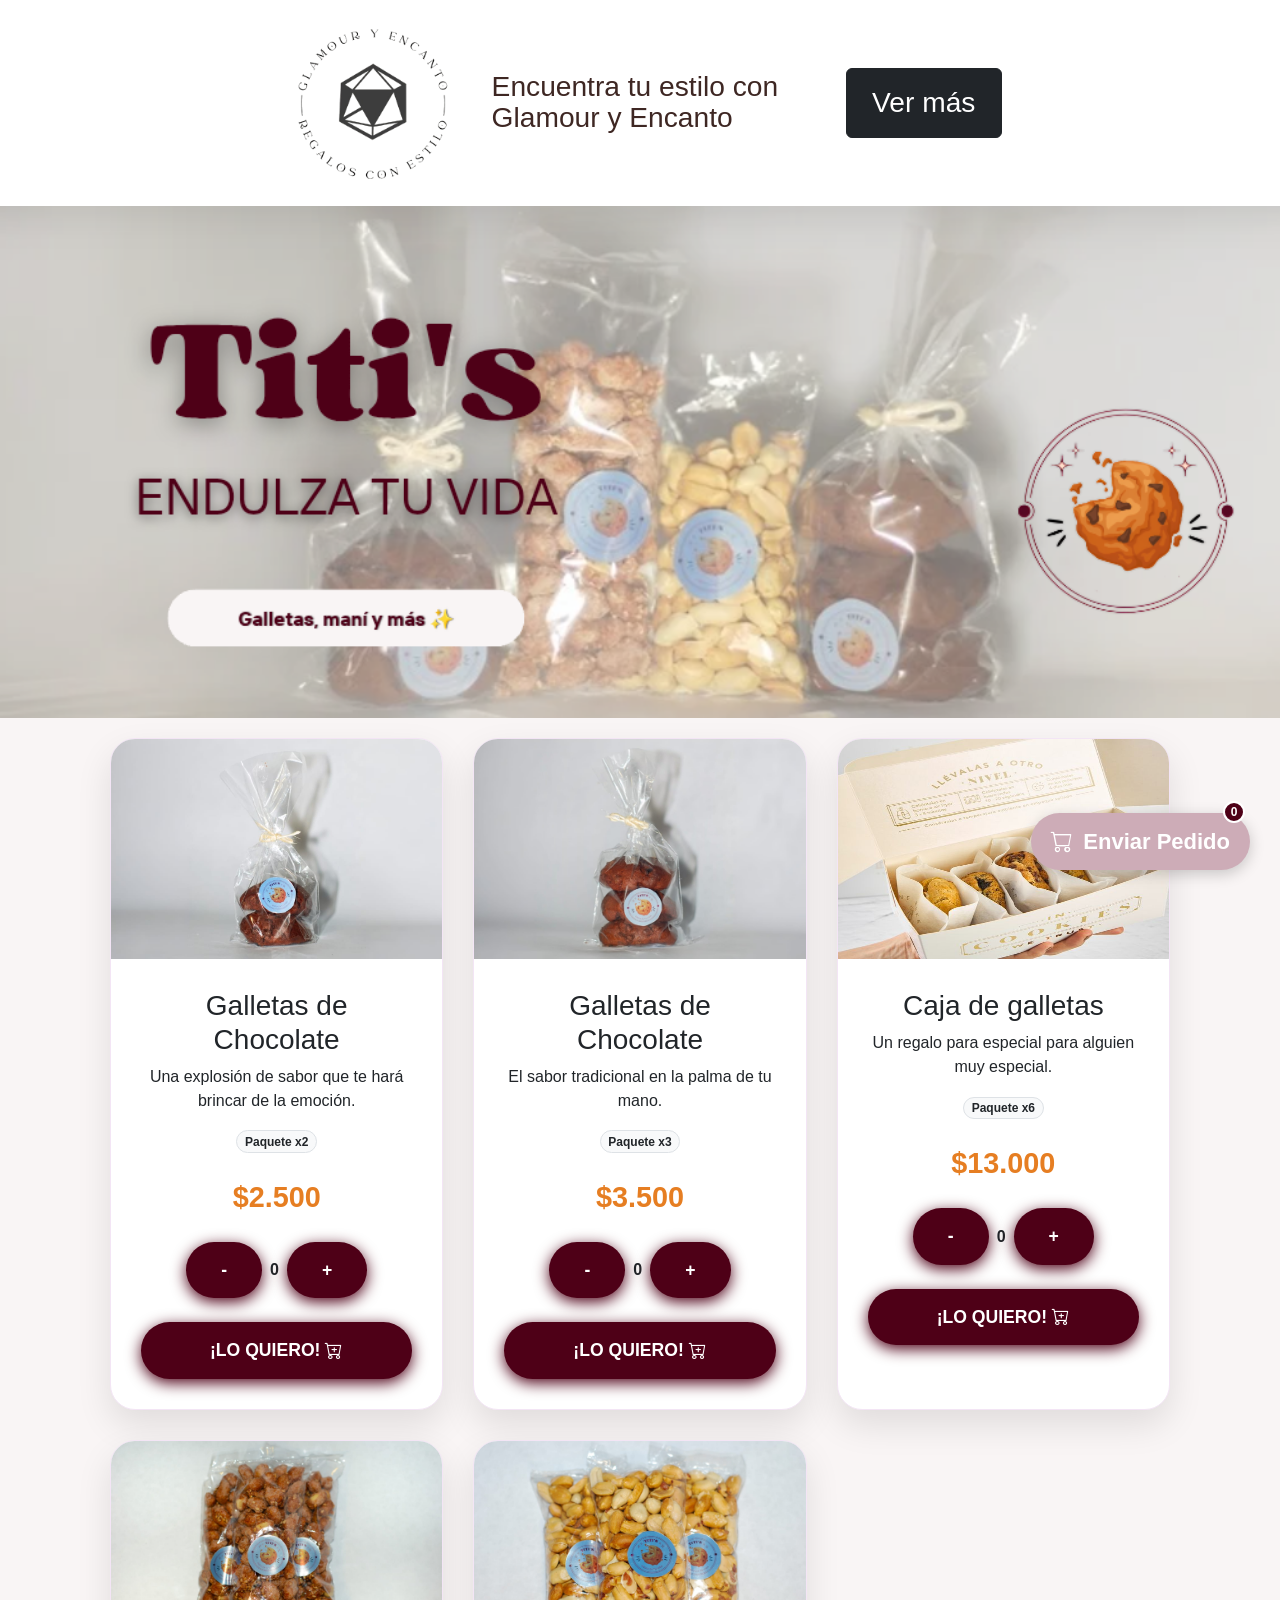
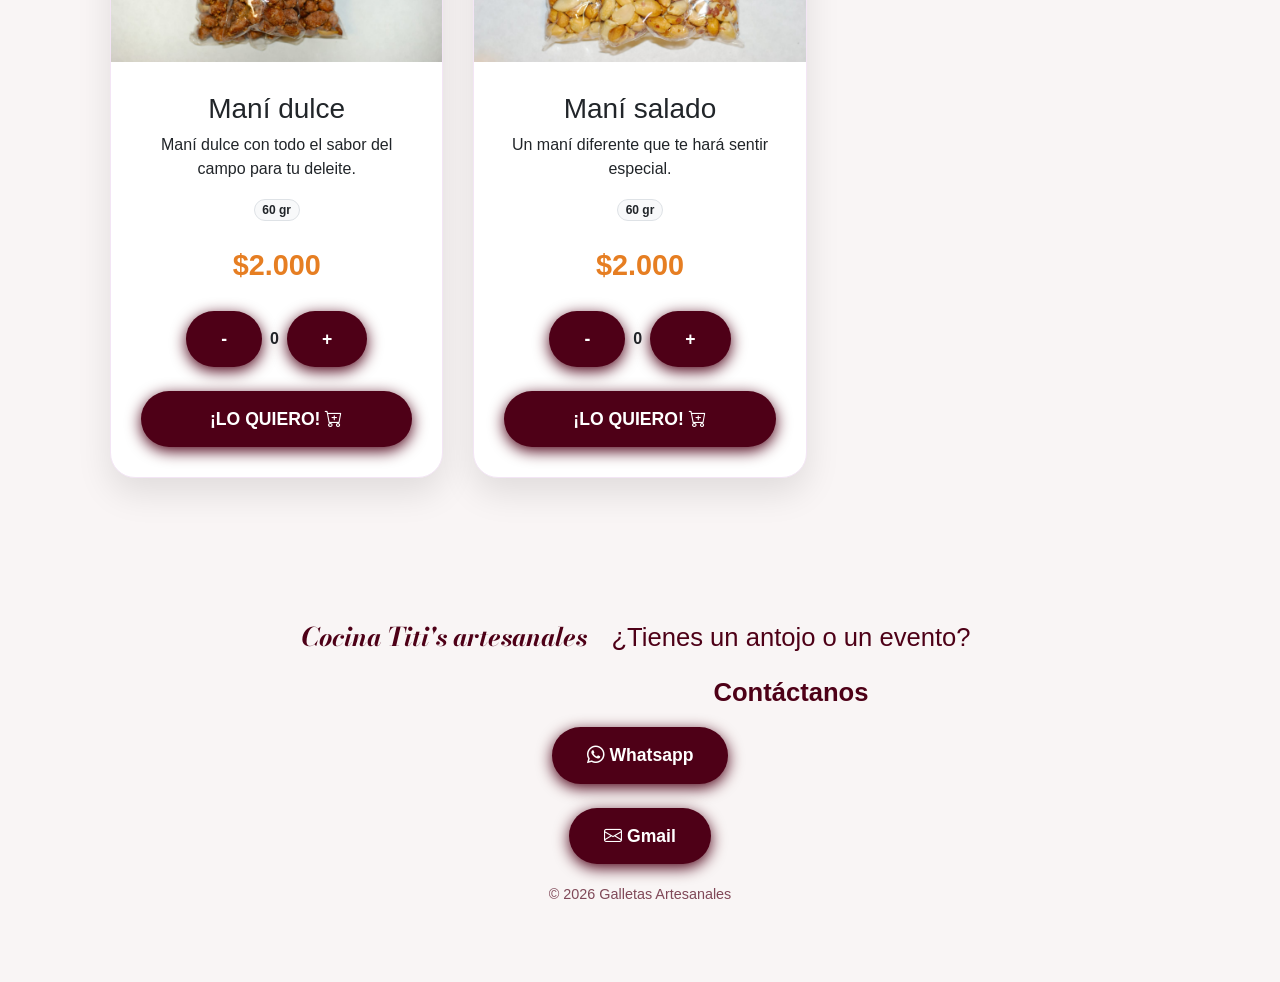
<file: index.html>
<!doctype html>
<html lang="es">
    <head>
        <meta charset="UTF-8" />
        <meta name="viewport" content="width=device-width, initial-scale=1.0" />
        <title>Titi's Cookies</title>
        <link
            href="https://cdn.jsdelivr.net/npm/bootstrap@5.3.8/dist/css/bootstrap.min.css"
            rel="stylesheet"
            integrity="sha384-sRIl4kxILFvY47J16cr9ZwB07vP4J8+LH7qKQnuqkuIAvNWLzeN8tE5YBujZqJLB"
            crossorigin="anonymous"
        />
        <link
            rel="stylesheet"
            href="https://cdn.jsdelivr.net/npm/bootstrap-icons@1.13.1/font/bootstrap-icons.min.css"
        />
        <link href="https://fonts.googleapis.com/css2?family=Bodoni+Moda:ital,opsz,wght@0,6..96,400..900;1,6..96,400..900&display=swap" rel="stylesheet">

        <link rel="stylesheet" href="styles.css" title="" type="" />
    </head>
    <body>
        <div
            class="d-flex justify-content-center align-items-center p-2 sticky-top bg-white"
            style="gap: 1rem"
        >
            <img src="img/loguito.png" width="15%" class="me-md-2" />
            <p
                class="mb-0 d-none d-md-block"
                style="font-size: 2.2vw; max-width: 12em; line-height: 1.1"
            >
                Encuentra tu estilo con Glamour y Encanto
            </p>
            <button class="btn btn-dark btn-all-hero d-none d-md-block">
                Ver más
            </button>
        </div>
        <header class="hero"></header>

        <div class="container">
            <div class="grid">
                <div class="card">
                    <img
                        src="img/cookies2.jpg"
                        alt="Galleta"
                    />
                    <div class="card-body">
                        <h3>Galletas de Chocolate</h3>
                        <p>
                            Una explosión de sabor que te hará brincar de la
                            emoción.
                        </p>
                        <span
                            class="badge rounded-pill bg-light text-dark border mb-2"
                            >Paquete x2</span
                        >
                        <div class="price">$2.500</div>
                        <div
                            class="qty-controls d-flex align-items-center justify-content-center p-2 gap-2"
                        >
                            <button
                                class="btn-plus-min"
                                onclick="quitarDelCarrito(1)"
                            >
                                -
                            </button>

                            <span id="qty-1" class="fw-bold">0</span>

                            <button
                                class="btn-plus-min"
                                onclick="
                                    agregarAlCarrito(
                                        1,
                                        'Galletas de Chocolate',
                                        2500
                                    )
                                "
                            >
                                +
                            </button>
                        </div>
                        <button id="btn-1" class="btn-prueba btn-all w-100 mt-3 text-white">
                            ¡LAS QUIERO! <i class="bi bi-cart-plus"></i>
                        </button>
                    </div>
                </div>

                <div class="card">
                    <img
                        src="img/cookies3.jpg"
                        alt="Galleta"
                    />
                    <div class="card-body">
                        <h3>Galletas de Chocolate</h3>
                        <p>El sabor tradicional en la palma de tu mano.</p>
                        <span
                            class="badge rounded-pill bg-light text-dark border mb-2"
                            >Paquete x3</span
                        >
                        <div class="price">$3.500</div>
                        <div
                            class="qty-controls d-flex align-items-center justify-content-center p-2 gap-2"
                        >
                            <button
                                class="btn-plus-min"
                                onclick="quitarDelCarrito(2)"
                            >
                                -
                            </button>

                            <span id="qty-2" class="fw-bold">0</span>

                            <button
                                class="btn-plus-min"
                                onclick="
                                    agregarAlCarrito(
                                        2,
                                        'Galletas de Chocolate',
                                        3500
                                    )
                                "
                            >
                                +
                            </button>
                        </div>
                        <button id="btn-2" class="btn-prueba btn-all w-100 mt-3 text-white">
                            ¡LAS QUIERO! <i class="bi bi-cart-plus"></i>
                        </button>
                    </div>
                </div>
                <div class="card">
                    <img 
                    
                    src="img/caja-galletas.jpg" alt="Galleta" />
                    <div class="card-body">
                        <h3>Caja de galletas</h3>
                        <p>
                            Un regalo para especial para alguien muy especial.
                        </p>
                        <span
                            class="badge rounded-pill bg-light text-dark border mb-2"
                            >Paquete x6</span
                        >
                        <div class="price">$13.000</div>
                        <div
                            class="qty-controls d-flex align-items-center justify-content-center p-2 gap-2"
                        >
                            <button
                                class="btn-plus-min"
                                onclick="quitarDelCarrito(3)"
                            >
                                -
                            </button>

                            <span id="qty-3" class="fw-bold">0</span>

                            <button
                                class="btn-plus-min"
                                onclick="
                                    agregarAlCarrito(
                                        3,
                                        'Caja de galletas x6',
                                        13000
                                    )
                                "
                            >
                                +
                            </button>
                        </div>
                        <button id="btn-3" class="btn-prueba btn-all w-100 mt-3 text-white">
                            ¡LA QUIERO! <i class="bi bi-cart-plus"></i>
                        </button>
                    </div>
                </div>
                <!-- MANI-->
                <div class="card" >
                    <img
                        src="img/Mani-grupo.jpg"

                        alt="Galleta"
                    />
                    <div class="card-body">
                        <h3>Maní dulce</h3>
                        <p>
                            Maní dulce con todo el sabor del campo para tu
                            deleite.
                        </p>
                        <span
                            class="badge rounded-pill bg-light text-dark border mb-2"
                            >60 gr</span
                        >
                        <div class="price">$2.000</div>
                        <div
                            class="qty-controls d-flex align-items-center justify-content-center p-2 gap-2"
                        >
                            <button
                                class="btn-plus-min"
                                onclick="quitarDelCarrito(4)"
                            >
                                -
                            </button>

                            <span id="qty-4" class="fw-bold">0</span>

                            <button
                                class="btn-plus-min"
                                onclick="
                                    agregarAlCarrito(4, 'mani dulce 60gr', 2000)
                                "
                            >
                                +
                            </button>
                        </div>
                        <button id="btn-4" class="btn-prueba btn-all w-100 mt-3 text-white">
                            ¡LO QUIERO! <i class="bi bi-cart-plus"></i>
                        </button>
                    </div>
                </div>
                <div class="card">
                    <img
                    
                        src="img/mani.jpg"
                        alt="Galleta"
                    />
                    <div class="card-body">
                        <h3>Maní salado</h3>
                        <p>Un maní diferente que te hará sentir especial.</p>
                        <span
                            class="badge rounded-pill bg-light text-dark border mb-2"
                            >60 gr</span
                        >
                        <div class="price">$2.000</div>
                        <div
                            class="qty-controls d-flex align-items-center justify-content-center p-2 gap-2"
                        >
                            <button
                                class="btn-plus-min"
                                onclick="quitarDelCarrito(5)"
                            >
                                -
                            </button>

                            <span id="qty-5" class="fw-bold">0</span>

                            <button
                                class="btn-plus-min"
                                onclick="
                                    agregarAlCarrito(
                                        5,
                                        'mani salado 60gr',
                                        2000
                                    )
                                "
                            >
                                +
                            </button>
                        </div>
                        <button id="btn-5" class="btn-prueba btn-all w-100 mt-3 text-white">
                            ¡LO QUIERO! <i class="bi bi-cart-plus"></i>
                        </button>
                    </div>
                </div>
            </div>
        </div>

        <footer>
            <div class="d-flex justify-content-center">
                <div class="me-3">
                    <p class="fuente-bodoni">Cocina Titi's artesanales</p>
                </div>
                <div class="mx-2">
                    <p >
                        ¿Tienes un antojo o un evento?
                    </p>
                    <p style="font-weight:700">Contáctanos</p>
                </div>
            </div>
            <div class="d-flex flex-column align-items-center gap-4">
                <a
                    href="https://wa.me/3134114485?text=Hola!%20Me%20gustaría%20pedir%20un%20presupuesto"
                >
                    <button type="button" class="btn-plus-min text-white">
                        <i class="bi bi-whatsapp mx-"></i> Whatsapp
                    </button>
                </a>
                <a
                    href="mailto:glamourencanto.artesanal@gmail.com?subject=Consulta%20Glamour&body=Hola%20me%20gustaria%20más%20información."
                >
                    <button type="button" class="btn-plus-min text-white">
                        <i class="bi bi-envelope "></i> Gmail
                    </button>
                </a>
            </div>

            <p style="font-size: 0.9rem; opacity: 0.7; margin-top: 20px">
                &copy; 2026 Galletas Artesanales
            </p>
        </footer>
        <script
            src="https://cdn.jsdelivr.net/npm/bootstrap@5.3.8/dist/js/bootstrap.bundle.min.js"
            integrity="sha384-FKyoEForCGlyvwx9Hj09JcYn3nv7wiPVlz7YYwJrWVcXK/BmnVDxM+D2scQbITxI"
            crossorigin="anonymous"
        ></script>
        <script src="script.js" type="text/javascript" charset="utf-8"></script>
        <div class="btn-flotante-container" onclick="enviarAlWhatsApp()">
          <div class="badge-flotante">
            <span id="badge">0</span>
          </div>
            <button class="btn-whatsapp-float">
                <i class="bi bi-cart"></i>
                <span class="texto-boton">Enviar Pedido</span>
            </button>
        </div>
    </body>
</html>
</file>
<file: styles.css>
/* --- ESTILOS BASE --- */
body {
    font-family: "Segoe UI", Tahoma, Geneva, Verdana, sans-serif;
    margin: 0;
    padding: 0;
    background-color: #f9f5f5; /* Crema suave: transmite calidez */
    color: #3e2723; /* Marrón chocolate: confianza y sabor */
    overflow-x: hidden;
}

/* --- ANIMACIONES --- */
@keyframes entradaSuave {
    from {
        opacity: 0;
        transform: translateY(-30px);
    }
    to {
        opacity: 1;
        transform: translateY(0);
    }
}

@keyframes fundidoTexto {
    from {
        opacity: 0;
    }
    to {
        opacity: 1;
    }
}
.text-justify{
  text-align: justify;
  text-align-last: center;
}

/* --- HEADER LARGO (HERO SECTION) --- */
.main-hero {
    animation: entradaSuave 1.2s ease-out;
}
.hero {
    background: url("img/header.png");
    background-size: cover;
    background-position: center;
    background-repeat: no-repeat;
    width: 100%;
    aspect-ratio: 3 / 1.2; /* Altura del 70% de la ventana */

    animation: entradaSuave 1.2s ease-out; /* Animación de caída suave */
}

.hero h1 {
    font-size: 4.5rem;
    margin: 0;
    text-shadow: 2px 2px 15px rgba(0, 0, 0, 0.6);
    animation: fundidoTexto 2s ease-in;
}

.hero p {
    font-size: 1.8rem;
    margin-top: 15px;
    font-style: italic;
    animation: fundidoTexto 3s ease-in;
}

/* --- CONTENEDOR Y GRID --- */
.container {
    max-width: 1100px;
    margin: 0px auto 60px; 
    padding: 20px;
    position: relative;
    z-index: 10;
}

.grid {
    display: grid;
    grid-template-columns: repeat(auto-fit, minmax(300px, 1fr));
    gap: 30px;
}

.card {
    background: white;
    border-radius: 25px;
    overflow: hidden;
    box-shadow: 0 15px 35px rgba(0, 0, 0, 0.1);
    transition: transform 0.4s cubic-bezier(0.175, 0.885, 0.32, 1.275);
    text-align: center;
    border: 1px solid #f3e5f5;
}

.card:hover {
    transform: translateY(-15px); /* Efecto de levitación al pasar el mouse */
}

.card img {
    width: 100%;
    background-size: cover;
    aspect-ratio: 3/2;
    
}

.card-body {
    padding: 30px;
}

.price {
    font-size: 1.8rem;
    font-weight: bold;
    color: #e67e22; /* Naranja: Estimula el apetito */
    margin: 15px 0;
}

/* --- BOTÓN PSICOLÓGICO --- */
.btn-all{
    /* Verde: Acción positiva y frescura */
    color: black;
    background-color: #4e0017;
    padding: 15px 35px;
    border: none;
    border-radius: 50px;
    font-size: 1.1rem;
    font-weight: bold;
    cursor: pointer;
    text-decoration: none;
    display: inline-block;
    transition: all 0.3s ease;
    box-shadow: 0 4px 15px rgba(78, 0, 23, 1);
}
.btn-all-hero{
  font-size: 2.2vw;
  padding: 1vw 2vw;

}
.btn-plus-min{
    /* Verde: Acción positiva y frescura */
    color: white;
    background-color: #4e0017;
    padding: 15px 35px;
    border: none;
    border-radius: 50px;
    font-size: 1.1rem;
    font-weight: bold;
    cursor: pointer;
    text-decoration: none;
    display: inline-block;
    transition: all 0.3s ease;
    box-shadow: 0 4px 15px rgba(78, 0, 23, 1);
}
.btn-plus-min:hover{
  background-color: #cbcbcb;
  color: black;
  transform: scale(1.05);
}


.btn:hover {
    transform: scale(1.05);
}
/* Contenedor del botón */
.btn-flotante-container {
    position: fixed;
    bottom: 30px;
    right: 30px;
    z-index: 1000;
    display: flex;
    flex-direction: column;
    align-items: center;
    cursor: pointer;
}

/* El botón circular/alargado */
.btn-whatsapp-float {
    background-color: #cdacb7;
    color: white;
    border: none;
    border-radius: 50px;
    padding: 12px 20px;
    font-size: 22px;
    font-weight: bold;
    box-shadow: 0 4px 15px rgba(0, 0, 0, 0.2);
    display: flex;
    align-items: center;
    gap: 10px;
    transition: all 0.3s ease;
    animation: bounce 2s infinite;
}

.btn-whatsapp-float:hover {
    transform: scale(1.05);
    background-color: #cdacb7;
}

/* Badge del contador (el numerito rojo) */
.badge-flotante {
    background-color: #4e0017;
    color: white;
    font-size: 12px;
    font-weight: bold;
    width: 22px;
    height: 22px;
    border-radius: 50%;
    display: flex;
    align-items: center;
    justify-content: center;
    position: absolute;
    top: -12px;
    right: 5px;
    border: 2px solid white;
    z-index: 1000;
}

/* Animación sutil */
@keyframes bounce {
    0%,
    20%,
    50%,
    80%,
    100% {
        transform: translateY(0);
    }
    40% {
        transform: translateY(-5px);
    }
    60% {
        transform: translateY(-3px);
    }
}

/* En celulares pequeños, ocultar el texto y dejar solo el icono si prefieres */
@media (max-width: 480px) {
    .texto-boton {
        display: none;
    }
    .btn-whatsapp-float {
      
        border-radius: 50%;
        padding: 15px 20px;
    }
}


footer {
    background: #f9f5f5;
    color: #4e0017;
    text-align: center;
    padding: 60px 20px;
}
footer p {
  font-size: 2vw;
  
}
.fuente-bodoni{
  font-family: 'Bodoni moda', serif;
  font-style: italic;
  font-weight: 700;
}
@media(max-width: 768px){
  footer p {
  font-size: 0.8rem;
}
}
</file>
